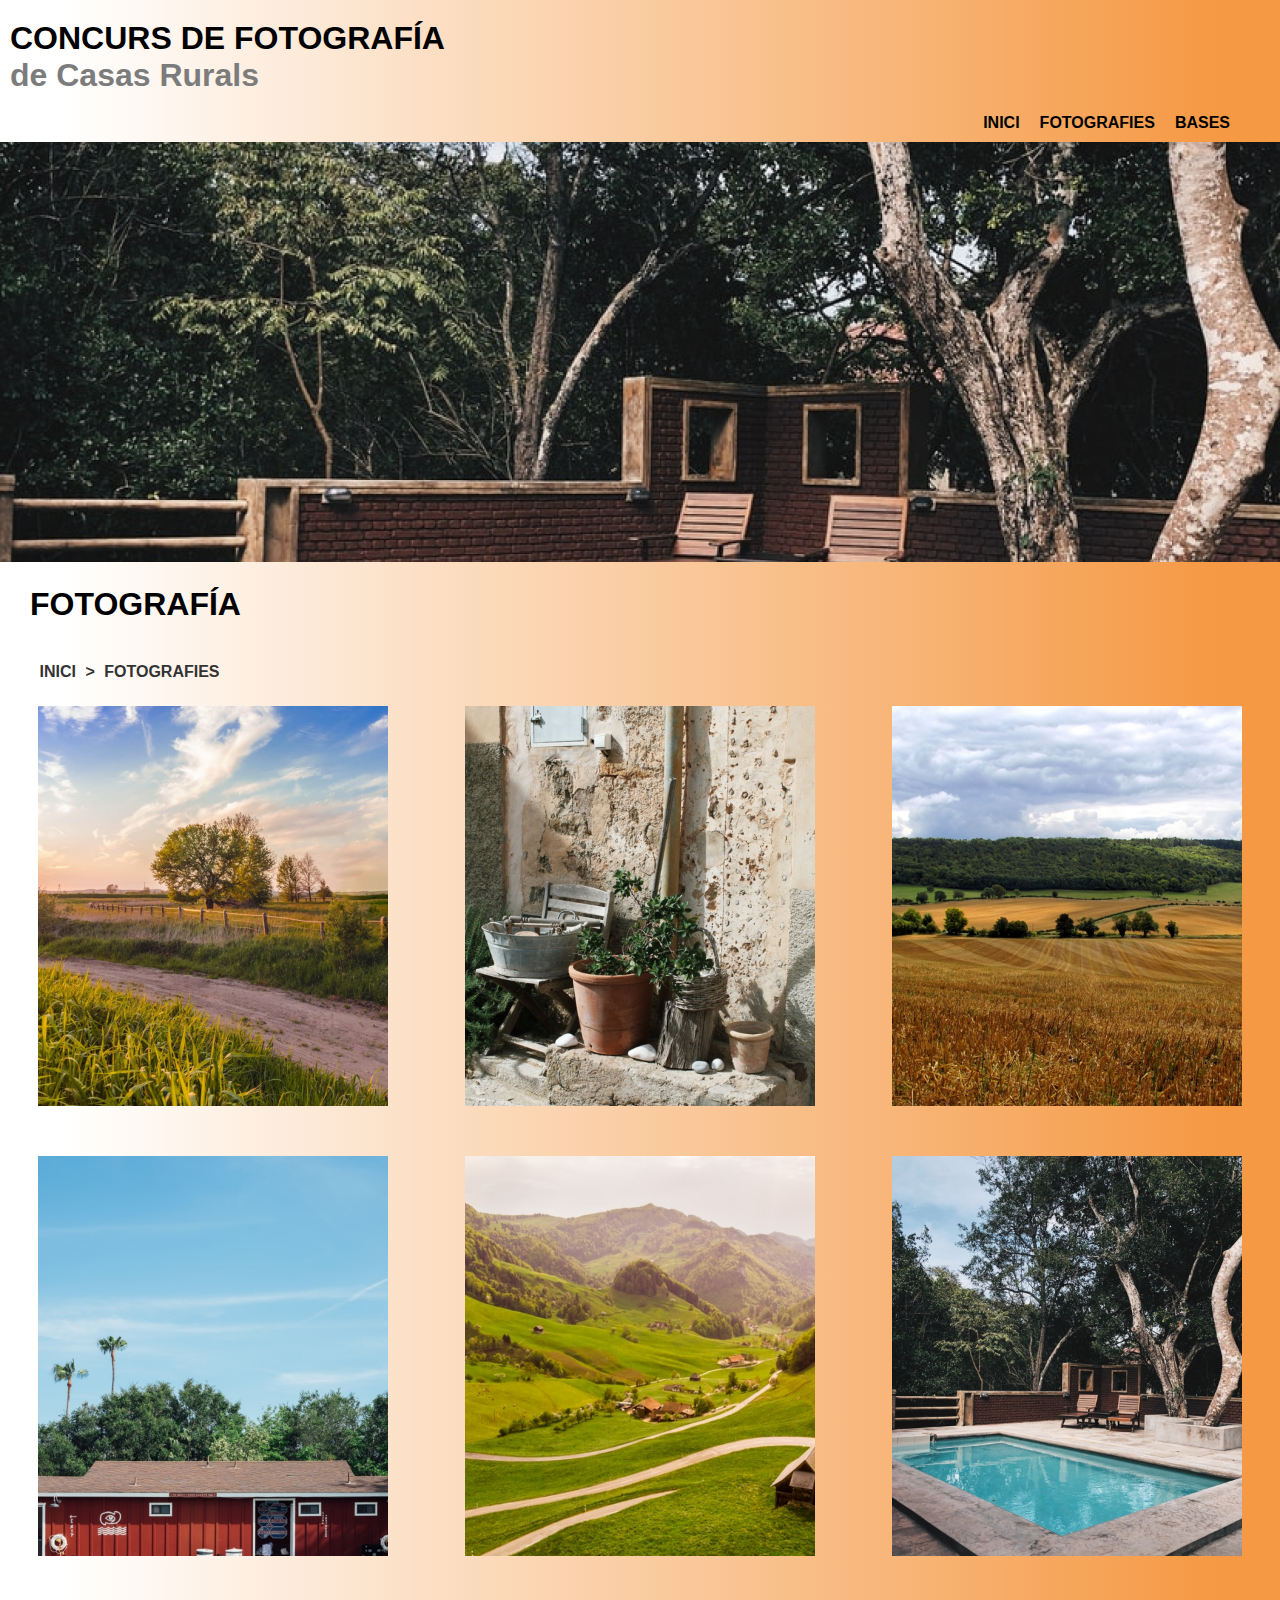
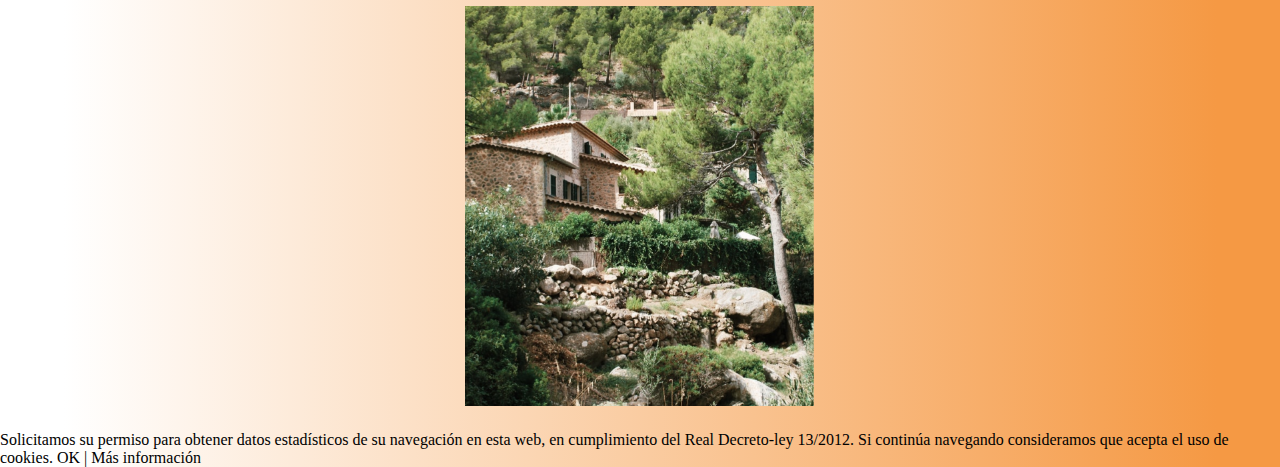
<file: index.html>
<!DOCTYPE html>
<html lang="en">
<head>
    <meta charset="UTF-8">
    <meta name="viewport" content="width=device-width, initial-scale=1.0">
    <title>Card</title>
    <link href="css/reset.css" rel="stylesheet">
    <link href="css/estilos_card.css" rel="stylesheet">
    
<!-- Google tag (gtag.js) -->
<script async src="https://www.googletagmanager.com/gtag/js?id=G-DVPG615933"></script>
<script>
  window.dataLayer = window.dataLayer || [];
  function gtag(){dataLayer.push(arguments);}
  gtag('js', new Date());

  gtag('config', 'G-DVPG615933');
</script>

</head>
<body>

    <header>
      <nav>
        <div class="top">  
           <h1>CONCURS DE FOTOGRAFÍA <span style="color: rgb(124, 124, 124);">de Casas Rurals</span></h1>
           <picture class="menu">
              <img src="img_movil/menu.png" alt="amborgesa">
           </picture>
       </div>
          <ul>
            <li>
                <a href="#" title="Enlace a Bases">BASES</a></li>
            <li><a  href="#" title="Enlace a Fotografies">FOTOGRAFIES</a></li>
            <li><a href="#" title="Enlace a Inici">INICI</a></li>
          </ul>
          
      </nav> 
      <picture class="cabecerica">
        <source srcset="img/cabecera/cabecera@3x.png 3x" media="(min-width: 1200px)">
        <source srcset="img/cabecera/cabecera-2x.jpg 2x" media="(min-width: 640px)">
        <source srcset="img_movil/cabecera_new.jpg" media="(min-width: 360px)">
        <img src="img/cabecera/cabecera@3x.png" alt="cabecerica">      
      </picture>
      <h2>FOTOGRAFÍA</h2>
        <ol class="menu2">
          <li>INICI</li>
          <li>&#707;</li>
          <li>FOTOGRAFIES</li>
        </ol>
</header>

<!--CARD MARTA-->
  <div class="all_cards">
    <article class="card">
        <div class="card_marta">
            <header class="all_icons">
                 <div class="icon_like_marta">
                    <span class="like">
                        <img src="img/arbol/corazon.png" alt="corazoncito">
                    </span>
                 </div>
                 <div class="icon_view_marta">
                    <span class="view">
                        <a href="#">
                         <img src="img/arbol/ojo_completo.png" alt="view">
                        </a>
                    </span>
                 </div>
            </header>
            <picture class="arbolico">
                <source srcset="img/arbol/arbol-3x.jpg 3x" media="(min-width: 1280px)">
                <source srcset="img/arbol/arbol-2x.jpg 3x" media="(min-width: 640px)">
                <source srcset="img_movil/arbol360_new.jpg" media="(min-width: 360px)">
                <img src="img/arbol/arbol.png" alt="arbol"> 
            </picture>
            <footer class="bottom">
                
                    <p class="name_marta">Marta Torrijos Zabala</p>
                    <img src="img/arbol/marta.png" alt="martica">
                
            </footer>
        </div>
    </article>

<!--CARD MELIHCAN-->
    <article class="card">
        <div class="card_meli">
            <header class="all_icons">
                 <div class="icon_like_melihcan">
                    <span class="like">
                        <img src="img/arbol/corazon.png" alt="corazoncito">
                    </span>
                 </div>
                 <div class="icon_view_melihcan">
                    <span class="view">
                        <a href="#">
                         <img src="img/arbol/ojo_completo.png" alt="view">
                        </a>
                    </span>
                 </div>
                 
            </header>
            <picture class="arbolico">
                <source srcset="img/macetas/macetas_a@3x.png 3x" media="(min-width: 1280px)">
                <source srcset="img/macetas/macetas_a@2x.png 2x" media="(min-width: 640px)">
                <source srcset="img_movil/macetas360.jpg" media="(min-width: 360px)">
                <img src="img/macetas/macetas_a@3x.png" alt="maceticas">
            </picture>
            <footer class="bottom">
                
                    <p class="name_negrico">Melihcan Yorulmaz</p>
                    <img src="img/macetas/avatar_negro1.png" alt="negrico">
                
                
            </footer>
        </div>
    </article>

<!--CARD NICHOLAS-->
    <article class="card">
        <div class="card_nico">
            <header class="all_icons">
                 <div class="icon_like_nicholas">
                    <span class="like">
                        <img src="img/arbol/corazon.png" alt="corazoncito">
                    </span>
                 </div>
                 <div class="icon_view_nicholas">
                    <span class="view">
                        <a href="#">
                         <img src="img/arbol/ojo_completo.png" alt="view">
                        </a>
                    </span>
                 </div>
                 
            </header>
            <picture class="arbolico">
                <source srcset="img/filipino/campo_p@3x.png 3x" media="(min-width: 1280px)">
                <source srcset="img/filipino/campo_p@2x.png 2x" media="(min-width: 640px)">
                <source srcset="img_movil/campo_360_2.jpg" media="(min-width: 360px)">
                <img src="img/filipino/campo_p@3x.png" alt="campo">
            </picture>
            <footer class="bottom">
              
                    <p class="name_filipinico">Nicholas Nguyen</p>
                    <img src="img/filipino/avatar3.png" alt="filipino">
                   
            </footer>
        </div>
    </article>
    
<!--CARD YOLANDA-->
<article class="card">
    <div class="card_yola">
        <header class="all_icons">
             <div class="icon_like_yolanda">
                <span class="like">
                       <img src="img/arbol/corazon.png" alt="corazoncito">
                </span>
             </div>
             <div class="icon_view_yolanda">
                <span class="view">
                    <a href="#">
                     <img src="img/arbol/ojo_completo.png" alt="view">
                    </a>
                </span>
             </div>
             
        </header>
        <picture class="arbolico">
            <source srcset="img/casa_roja/casa_rojiza@3x.png 3x" media="(min-width: 1280px)">
            <source srcset="img/casa_roja/casa_rojiza@2x.png 2x" media="(min-width: 640px)">
            <source srcset="img_movil/casa_roja360.png" media="(min-width: 360px)">
            <img src="img/casa_roja/casa_rojiza@3x.png" alt="casica">
        </picture>
        <footer class="bottom">
           
                <p class="name_sister">Yolanda Cabrera Sobrino</p>
                <img src="img/casa_roja/avatar4.png" alt="yola">
           
            
        </footer>
    </div>
</article>

<!--GRADUADO ISAAC-->

<article class="card">
    <div class="card_isaac">
        <header class="all_icons">
             <div class="icon_like_isaac">
                <span class="like">
                    <img src="img/arbol/corazon.png" alt="corazoncito">
                </span>
             </div>
             <div class="icon_view_isaac">
                <span class="view">
                    <a href="#">
                      <img src="img/arbol/ojo_completo.png" alt="view">
                    </a>
                </span>
             </div>
             
        </header>
        <picture class="arbolico">
            <source srcset="img/comarca/comarca@3x.png 3x" media="(min-width: 1280px)">
            <source srcset="img/comarca/comarca@2x.png 2x" media="(min-width: 640px)">
            <source srcset="img_movil/comarca360.jpg" media="(min-width: 360px)">
            <img src="img/comarca/la_comarca.png" alt="pueblico">
        </picture>
        <footer class="bottom">
            
                <p class="name_sister">Isaac Alcides Meléndez</p>
                <img src="img/comarca/avatar5.png" alt="isaac">
            
            
        </footer>
    </div>
</article>

<!--CARD EMILIO BLACK-->
<article class="card">
    <div class="card_emilio">
        <header class="all_icons">
             <div class="icon_like_emilio">
                <span class="like">
                    <img src="img/arbol/corazon.png" alt="corazoncito">
                </span>
             </div>
             <div class="icon_view_emilio">
                <span class="view">
                    <a href="#">
                     <img src="img/arbol/ojo_completo.png" alt="view">
                    </a>
                </span>
             </div>
             
        </header>
        <picture class="arbolico">
            <source srcset="img/Emilio/pool@3x.png 3x" media="(min-width: 1280px)">
            <source srcset="img/Emilio/pool@2x.png 2x" media="(min-width: 640px)">
            <source srcset="img_movil/pool360.jpg" media="(min-width: 360px)">
            <img src="img/Emilio/pool.png" alt="pool">
        </picture>
        <footer class="bottom">
            
                <p class="name_emilio">Emilio Reyes Cal Cal</p>
                <img src="img/Emilio/avatar6.png" alt="negrico">
            
            
        </footer>
    </div>
</article>


<!--CARD JACQUELINE-->
<article class="card">
    <div class="card_jacq">
        <header class="all_icons">
             <div class="icon_like_jacqueline">
                <span class="like">
                    <img src="img/arbol/corazon.png" alt="corazoncito">
                </span>
             </div>
             <div class="icon_view_jacqueline">
                <span class="view">
                    <a href="#">
                     <img src="img/arbol/ojo_completo.png" alt="view">
                    </a>
                </span>
             </div>
             
        </header>
        <picture class="arbolico">
            <source srcset="img/rural/rural@3x.png 3x" media="(min-width: 1280px)">
            <source srcset="img/rural/rural@2x.png 2x" media="(min-width: 640px)">
            <source srcset="img_movil/rural360.jpg" media="(min-width: 360px)">
            <img src="img/rural/casa_rural.png" alt="pool">
        </picture>
        <footer class="bottom">
           
                <p class="name_jaqueline">Jacqueline Guerin</p>
                <img src="img/rural/avatar7.png" alt="negrico">
           
            
        </footer>
    </div>
</article>
</div>
     <!--//BLOQUE COOKIES-->
<div id="barraaceptacion" style="display: block;">
    <div class="inner">
        Solicitamos su permiso para obtener datos estadísticos de su navegación en esta web, en cumplimiento del Real 
        Decreto-ley 13/2012. Si continúa navegando consideramos que acepta el uso de cookies.
        <a href="javascript:void(0);" class="ok" onclick="PonerCookie();"><b>OK</b></a> | 
        <a href="http://politicadecookies.com" target="_blank" class="info">Más información</a>
    </div>
</div>
 
<script>
function getCookie(c_name){
    var c_value = document.cookie;
    var c_start = c_value.indexOf(" " + c_name + "=");
    if (c_start == -1){
        c_start = c_value.indexOf(c_name + "=");
    }
    if (c_start == -1){
        c_value = null;
    }else{
        c_start = c_value.indexOf("=", c_start) + 1;
        var c_end = c_value.indexOf(";", c_start);
        if (c_end == -1){
            c_end = c_value.length;
        }
        c_value = unescape(c_value.substring(c_start,c_end));
    }
    return c_value;
}
 
function setCookie(c_name,value,exdays){
    var exdate=new Date();
    exdate.setDate(exdate.getDate() + exdays);
    var c_value=escape(value) + ((exdays==null) ? "" : "; expires="+exdate.toUTCString());
    document.cookie=c_name + "=" + c_value;
}
 
if(getCookie('tiendaaviso')!="1"){
    document.getElementById("barraaceptacion").style.display="block";
}
function PonerCookie(){
    setCookie('tiendaaviso','1',365);
    document.getElementById("barraaceptacion").style.display="none";
}
</script>
<!--//FIN BLOQUE COOKIES-->
</body>
</html>
</file>
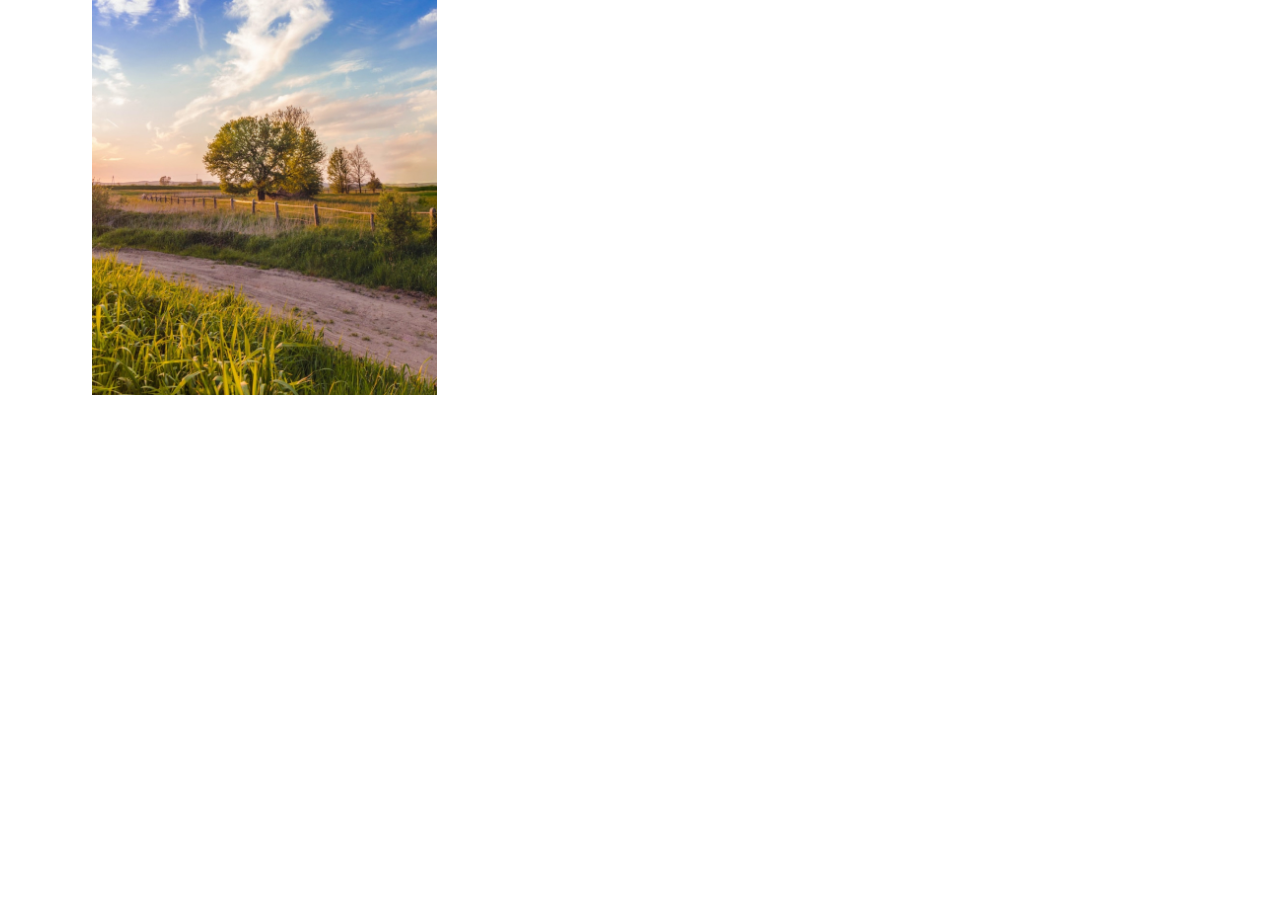
<file: Ex27/Ex27.html>
<!DOCTYPE html>
<html lang="es-CA">
<head>
    <title>Card</title>
    <meta name="viewport" content="width=device-width, initial-scale=1">
    <meta name="description" content="Concurs de fotografies de cases rurals">
    <link href="css27/reset.css" rel="stylesheet">
    <link href="css27/estilos.css" rel="stylesheet">
    <link rel="stylesheet" href="css27/modal.css">
</head>
<body>

    <main>
    <!--INICIO GALERIA-->
        <div class="galeria">

        <!--INICIO Fotos-->
        <div class="fotos">

            <!--foto 1-->
            <div id="uno" class="imatge">
                
                <picture>
                    <source srcset="img/imatge1-360.jpg, img/imatge1-360-2x.jpg 2x" media="(min-width:480px) and (max-width:768px)">
                    <img src="img/imatge1.jpg" alt="casa rural uno">
                </picture>
                
                <div class="encima">
                    <div class="icones">
                        <a href="#" title="Me gusta">
                            <img src="img/icona-like.svg" class="like" name="boton" id="megusta" alt="Me gusta">
                        </a>
                        <a href="#modal1" title="Ver foto">
                            <img src="img/icona-veure.svg" alt="Ver foto">
                        </a>    
                    </div>
                    <section class="avatar">
                        <picture>
                            <source srcset="img/avatar1.png, img/avatar1-2x.png 2x">
                            <img src="img/avatar1.png" alt="Marta Torrijos Zabala">
                        </picture>
                        <h3>Marta Torrijos Zabala</h3>
                    </section>
                </div>

            </div>



        </div>

    </main>
    <script src="js/Ex27.js"></script>
</body>
</html>
</file>
<file: css/estilos_card.css>
/*AFECTA AL DINAMISMO DE LOS ICONOS*/

.card div header {
    opacity: 0;
    transition: opacity 0.3s ease;
}

.card div footer {
    opacity: 0;
    transition: opacity 0.3s ease;
}

.card div:hover header {
    opacity: 1;
}

.card div:hover footer {
    opacity: 1;
}

/* ACTÚA SOBRE EL FILTRO EN LAS IMÁGENES */
.card:hover .arbolico {
    filter: brightness(70%);
}


/*ACTÚA SOBRE TODOS LOS ELEMENTOS SUPERIORES (NAV) */

body {
    box-sizing: border-box;
    margin: 0 auto;
    background: linear-gradient(90deg, hsl(0, 0%, 100%) 5%, rgb(245, 153, 68) 95%);
    height: 100px;
    left: 0;
    right: 0;
    top: 0;
}

.cabecerica img {
    width: 100%;
}

h1 {
    font-size: xx-large;
    font-weight: bold;
    font-family: Arial, Helvetica, sans-serif;
    margin-top: 20px;
    margin-left: 10px;
    
    margin-bottom: 30px;
    display: flex;
    flex-direction: column;
}

ul {
    margin-right: 30px;
    margin-bottom: 30px;
}

ul li {
    list-style-type: none;
    font-family: Arial, Helvetica, sans-serif;
    font-weight: bold;
    float: right;
    flex-direction: row-reverse;
    margin-right: 20px;
    position: relative;
    bottom: 10px;
}

a {
    color: black;
    text-decoration: none;
}

h2 {
    margin-left: 30px;
    margin-top: 20px;
    margin-bottom: 40px;
    font-family: Arial, Helvetica, sans-serif;
    font-weight: bold;
    font-size: xx-large;
}

.menu2 {
    width: 199px;
    font-family: Arial, Helvetica, sans-serif;
    list-style-type: none;
    display: flex;
    justify-content: space-evenly;
    margin-bottom: 15px;
    margin-left: 30px;
    color: rgb(51, 51, 51);
    font-weight: bold;
}


/*ACTÚA SOBRE LAS CARD */
#cards11 {
    display: none;
}

#cards11:target {
    display: block;
}

.all_cards {
    display: flex;
    flex-wrap: wrap;
    justify-content: center;
    justify-content: space-around;
    margin: 25px;
    gap: 50px;
}


.card_marta {
    width: 350px;
    height: 400px;
    position: relative;
}

.card_meli {
    width: 350px;
    height: 400px;
    position: relative;
}

.card_nico {
    width: 350px;
    height: 400px;
    position: relative;
}

.card_yola {
    width: 350px;
    height: 400px;
    position: relative;
}

.card_isaac {
    width: 350px;
    height: 400px;
    position: relative;
}

.card_emilio {
    width: 350px;
    height: 400px;
    position: relative;
}

.card_jacq {
    width: 350px;
    height: 400px;
    position: relative;
}

/*ACTÚA SOLO SOBRE LOS ICONOS*/

.like img {
    width: 33;
    height: 28;
    margin-left: 13px;
    margin-top: 14px;

}

.icon_like_marta {
    width: 60px;
    height: 60px;
    background-color: rgb(53, 53, 53);
    flex-direction: row;
    justify-content: end;
}

.icon_view_marta {
    margin-top: 10px;
    width: 60px;
    height: 60px;
    background-color: rgb(53, 53, 53);
    margin-right: 10px;
}

.view img {
    width: 33;
    height: 28;
    margin-left: 10px;
    margin-top: 14.5px;
}


/*CARD MARTA*/

.card_marta header {
    display: flex;
    justify-content: end;
    align-items: flex-end;
    gap: 10px;
    padding: 10px 10px 0 0;
    width: 100%;
}



.arbolico {
    width: 350px;
    height: 400px;
    position: absolute;
    top: 0;
    z-index: -5;

}

.bottom {
    margin-top: 250px;
    

}

div footer p {
    color: white;
    font-family: Arial, Helvetica, sans-serif;
    font-size: large;
    display: flex;
    justify-content: center; 
    width: 200px; 
    margin-right: 20px;
}

.bottom {
    display: flex;
    flex-direction: row-reverse;
    justify-content: center;
}

.bottom p {
    margin-top: 15px;
}


/*CARD MELICHAN*/
.card_meli header {
    display: flex;
    justify-content: end;
    align-items: flex-end;
    gap: 10px;
    padding: 10px 10px 0 0;
    width: 100%;
}

.icon_like_melihcan {
    width: 60px;
    height: 60px;
    background-color: rgb(53, 53, 53);
    flex-direction: row;
    justify-content: end;
}

.icon_view_melihcan {
    margin-top: 10px;
    width: 60px;
    height: 60px;
    background-color: rgb(53, 53, 53);
    margin-right: 10px;
}

.macetica {
    width: 350px;
    height: 400px;
    position: absolute;
    top: 4500px;
    z-index: -5;
}

.bottom {
    display: flex;
    flex-direction: row-reverse;
    justify-content: center;
}

.bottom p {
    margin-top: 15px;
}


/*CARD FILIPINO NICHOLAS*/
.card_nico header {
    display: flex;
    justify-content: end;
    align-items: flex-end;
    gap: 10px;
    padding: 10px 10px 0 0;
    width: 100%;
}

.icon_like_nicholas {
    width: 60px;
    height: 60px;
    background-color: rgb(53, 53, 53);
    flex-direction: row;
    justify-content: end;
}

.icon_view_nicholas {
    margin-top: 10px;
    width: 60px;
    height: 60px;
    background-color: rgb(53, 53, 53);
    margin-right: 10px;
}

.guadalajara {
    width: 350px;
    height: 400px;
    position: absolute;
    top: 855px;
    z-index: -5;
}

.bottom {
    display: flex;
    flex-direction: row-reverse;
    justify-content: center;
}

.bottom p {
    margin-top: 15px;
}


/*CARD SISTERS YOLANDA*/
.card_yola header {
    display: flex;
    justify-content: end;
    align-items: flex-end;
    gap: 10px;
    padding: 10px 10px 0 0;
    width: 100%;
}

.icon_like_yolanda {
    width: 60px;
    height: 60px;
    background-color: rgb(53, 53, 53);
    flex-direction: row;
    justify-content: end;
}

.icon_view_yolanda {
    margin-top: 10px;
    width: 60px;
    height: 60px;
    background-color: rgb(53, 53, 53);
    margin-right: 10px;
}

.casa_roja {
    width: 350px;
    height: 400px;
    position: absolute;
    top: 1260px;
    z-index: -5;
}

.bottom {
    display: flex;
    flex-direction: row-reverse;
    justify-content: center;
}

.bottom p {
    margin-top: 15px;
    width: 230px;
}


/*CARD GRADUADO ISAAC*/
.card_isaac header {
    display: flex;
    justify-content: end;
    align-items: flex-end;
    gap: 10px;
    padding: 10px 10px 0 0;
    width: 100%;
}

.icon_like_isaac {
    width: 60px;
    height: 60px;
    background-color: rgb(53, 53, 53);
    flex-direction: row;
    justify-content: end;
}

.icon_view_isaac {
    margin-top: 10px;
    width: 60px;
    height: 60px;
    background-color: rgb(53, 53, 53);
    margin-right: 10px;
}

.la_comarca {
    width: 350px;
    height: 400px;
    position: absolute;
    top: 1665px;
    z-index: -5;
}

.bottom {
    display: flex;
    flex-direction: row-reverse;
    justify-content: center;
    margin-bottom: 30px;
    position: relative;
    bottom: 16px;
}


.bottom p {
    margin-top: 15px;
}


/*CARD EMILIO BLACK*/
.card_emilio header {
    display: flex;
    justify-content: end;
    align-items: flex-end;
    gap: 10px;
    padding: 10px 10px 0 0;
    width: 100%;
}

.icon_like_emilio {
    width: 60px;
    height: 60px;
    background-color: rgb(53, 53, 53);
    flex-direction: row;
    justify-content: end;
}

.icon_view_emilio {
    margin-top: 10px;
    width: 60px;
    height: 60px;
    background-color: rgb(53, 53, 53);
    margin-right: 10px;
}

.pool {
    width: 350px;
    height: 400px;
    position: absolute;
    top: 2070px;
    z-index: -5;
}

.bottom {
    display: flex;
    flex-direction: row-reverse;
    justify-content: center;
}

.bottom p {
    margin-top: 15px;
}



/*CARD JACQUELINE*/
.card_jacq header {
    display: flex;
    justify-content: end;
    align-items: flex-end;
    gap: 10px;
    padding: 10px 10px 0 0;
    width: 100%;
}

.icon_like_jacqueline {
    width: 60px;
    height: 60px;
    background-color: rgb(53, 53, 53);
    flex-direction: row;
    justify-content: end;
}

.icon_view_jacqueline {
    margin-top: 10px;
    width: 60px;
    height: 60px;
    background-color: rgb(53, 53, 53);
    margin-right: 10px;
}

.rural {
    width: 350px;
    height: 400px;
    position: absolute;
    top: 2480px;
    z-index: -5;
}

.bottom {
    display: flex;
    flex-direction: row-reverse;
    justify-content: center;
}

.bottom p {
    margin-top: 15px;
}


/* AFECTA A CABECERA */

.cabecerica img {
    width: 100%;
}


@media screen and (min-width: 360px) and (max-width: 480px) {
    .all_cards {
        display: flex;
        flex-direction: column;
        align-items: center;
    }
    .card {
        height: 240px;
    }

    .card:hover .arbolico {
        filter: none;
    }

    
    h1 {
        font-size: x-large;
        width: 200px;
    }

    ul li {
        display: none;
    }

    .top {
        display: flex;
        flex-direction: row;
        justify-content: space-between;
    }

    .top .menu {
        display: flex;
        align-items: center;
    }
    
    .card .all_icons {
        display: none;
    }

    .bottom {
        display: none;
    }
}

@media screen and (min-width: 481px) and (max-width: 3001px) {
    nav img {
        display: none;
    }    

}
</file>
<file: Ex27/css27/estilos.css>
/* VARIABLES */

:root {
    --tipoCab: "Libre Franklin", Arial, Helvetica, sans-serif;
    --tipoText: "Inter", Arial, Helvetica, sans-serif;
    --colorGris:#949494;
    --colorMigas: #585555;
    --colorIcones: rgba(48,48,48,1);
    --colorIconeshover: rgba(97,97,97,1);
}

/* GENERALES */

a {
  text-decoration: none;
}

body {
  font-family: var(--tipoText);
}

/* CABECERAS */

h1 {
  width: 100%;
  max-width: 460px;

  font-size: 32px;
  font-weight: 700;

  margin: 3vw 0 0 4vw; 
}

h1 span {
  color: var(--colorGris);
  font-weight: 700;
}

h2 {
  font-size: 48px;
  align-self: flex-start;
  margin-bottom: 12px;
}

/* HEADER */

header {
  margin: 0 auto;
  width: 100%;
}

header picture {
  width: 100%;
}

header picture img {
  width: 100%;
}

/* NAV */

nav.menu {
  display: flex;
  justify-content: end;

  margin: 0 77px 22px 0;
}

nav.menu ul {
  display: flex;
  justify-content: space-between;

  width: 100%;
  max-width: 372px;
}

nav.menu ul li {
  list-style-type: none;
}

/* MIGAS DE PAN */

nav ol li a {
  color:var(--colorIcones);
}

ol.migas {
  display: flex;
  gap: 12px;
}

ol.migas li {
  list-style-type: none;
  color: var(--colorMigas);
}

ol.migas li + li::before{
  content: ">";
  padding:0 12px 0 0;
}

/* GALERIA */

div.galeria {
  display: flex;
  flex-direction: column;
  align-items: center;

  width: 100%;
}

div.galeria section {
  display: flex;
  flex-direction: column;
  
  width: 100%;
  max-width: 85.5vw;
  margin: 53px 0 53px 0;
}

div.fotos {
  display: flex;
  flex-wrap: wrap;
  justify-content: space-evenly;

  width:100%;
  max-width:90vw; 
}

/* INICIO HACK space-evenly */

div.imatge:last-child{
  margin-left: 2.15vw;
}

div.fotos::after {
  content: '';
  flex: auto;
}

/* FIN HACK space-evenly */

/* EFECTO :hover */

/* 1. contenedor relative para contener position absolute */

div.imatge {
  position: relative;
  
  width: 100%;
  max-width: 27vw; 
  
  margin-bottom: 2vw;
}

/* 2. declaración para el primer picture dentro de div.imatge */

div.imatge picture:nth-child(0) {
  width:100%;
  max-width:350px;
} 

/* 3. comportamiento de su img */

div.imatge picture img {
  width: 100%;
  height: auto;

  display: block;
}

/* 4. estado inicial capa oculta */

div.imatge div.encima {
  position: absolute;
  top:0;
  left:0;

  width: 100%;
  height: 100%;

  transition:300ms;
  background: rgba(0,0,0,0);

  display: flex;
  flex-direction: column;
  justify-content: space-between;

  opacity: 0;
}

/* 5. cambios en la capa oculta al pasar por encima */

div.imatge:hover div.encima {
  background: rgba(0,0,0,0.3);
  opacity: 1;
}

/* 6. posicionamiento de avatar en la capa oculta */

div.encima section.avatar {
  display: flex;
  flex-direction: row;
    
  align-self: flex-end;
  align-items: center;

  gap: 20px;

  color: #fff;

  margin: 0;
  padding: 0 0 1.8vw 2vw;
}

/* 7. comportamiento del nombre */

section.avatar h3 {
  word-break: break-word;
  padding-right: 2vw;
}

/* 8. ancho y alto en unidades relativas del avatar */

div.encima section.avatar img {
  width: 4.2vw;
  height: 4.2vw;
}

/* 9. posicionamiento de los iconos en la capa oculta */

div.icones {
  display: flex;
  align-self: flex-end;
    
  gap: 10px;
    
  margin: 10px 10px 0 0;
}

/* 10. comportamiento y aspecto de los iconos */

div.icones img {
  display: block;

  background: var(--colorIcones);
  padding: 5px;
}

/* 11. comportamiento de los iconos al pasar por encima */

div.icones img:hover {
  background: var(--colorIconeshover);
  transition:100ms;
}

/* REGLAS @media PARA EL RESPONSIVE */

/* Reglas que sobreescriben las anteriores entre 360px y 768px */

@media screen and (min-width:360px) and (max-width: 768px) {

  h1 {
    margin:0;
    padding:4vw 3vw 3vw 3vw;
    max-width: fit-content;
  }

  nav {
    margin:0;
  }

  nav.menu {
    margin:22px;
  }

  nav ul {
    justify-content: space-around;
    margin: 22px 0 22px 0;
  }

  div.galeria section {
    margin-top: 25px;
  }

  div.galeria section h2 {
    font-size: 42px;
  }

  div.fotos {
    flex-direction: column;
    align-items: center;
  }

  div.imatge {
    max-width: 100%;
  }

  div.imatge:last-child{
    margin-left: 0;
  }

  div.encima section.avatar {
    padding: 0 0 3.6vw 4vw;
  }

  div.encima section.avatar img {
    width: 12vw;
    height: 12vw;
  }

}
</file>
<file: Ex27/css27/modal.css>
/* FONDO */

.fondo-modal { 
    position: fixed;
    top: 0;
    left: 0;
    
    width: 100%;
    height: 100%;
    
    background: rgba(0,0,0,0.6);
    
    /* Centrar su contenido */
    display: flex;
    justify-content: center;
    align-items: center;
}

/* VENTANA MODAL */

.ventana {
    max-width:1000px;
    background:#fff;
    
    position: relative;
}

/* Posición del avatar */

.ventana .avatar {
    display: flex;
    align-items: center;
    padding: 1vw;
    gap: 20px;
}

.ventana a img {
  display: block;
  background: var(--colorIcones);
  padding: 5px;
    
  position: absolute;
  top:30px;
  right:30px;
}

.ventana a img:hover {
  background: var(--colorIconeshover);
  transition:100ms;
}

.ventana picture img {
  padding:20px 20px 0 20px;
  width: 100%;
}

/* Estado incial */
#modal1, 
#modal2, 
#modal3, 
#modal4, 
#modal5, 
#modal6, 
#modal7 {
    opacity: 0;
    visibility: hidden;
}

/* Estado cuando es llamada */
#modal1:target, 
#modal2:target, 
#modal3:target, 
#modal4:target,
#modal5:target,
#modal6:target,
#modal7:target {
    opacity: 1;
    visibility: visible;
    transition: 1s;
}

/* Estado al que pasa al cerrar */
#modal1:not(:target),
#modal2:not(:target),
#modal3:not(:target),
#modal4:not(:target),
#modal5:not(:target),
#modal6:not(:target),
#modal7:not(:target){
    opacity: 0;
    visibility: hidden;
    transition:1s;
}
</file>
